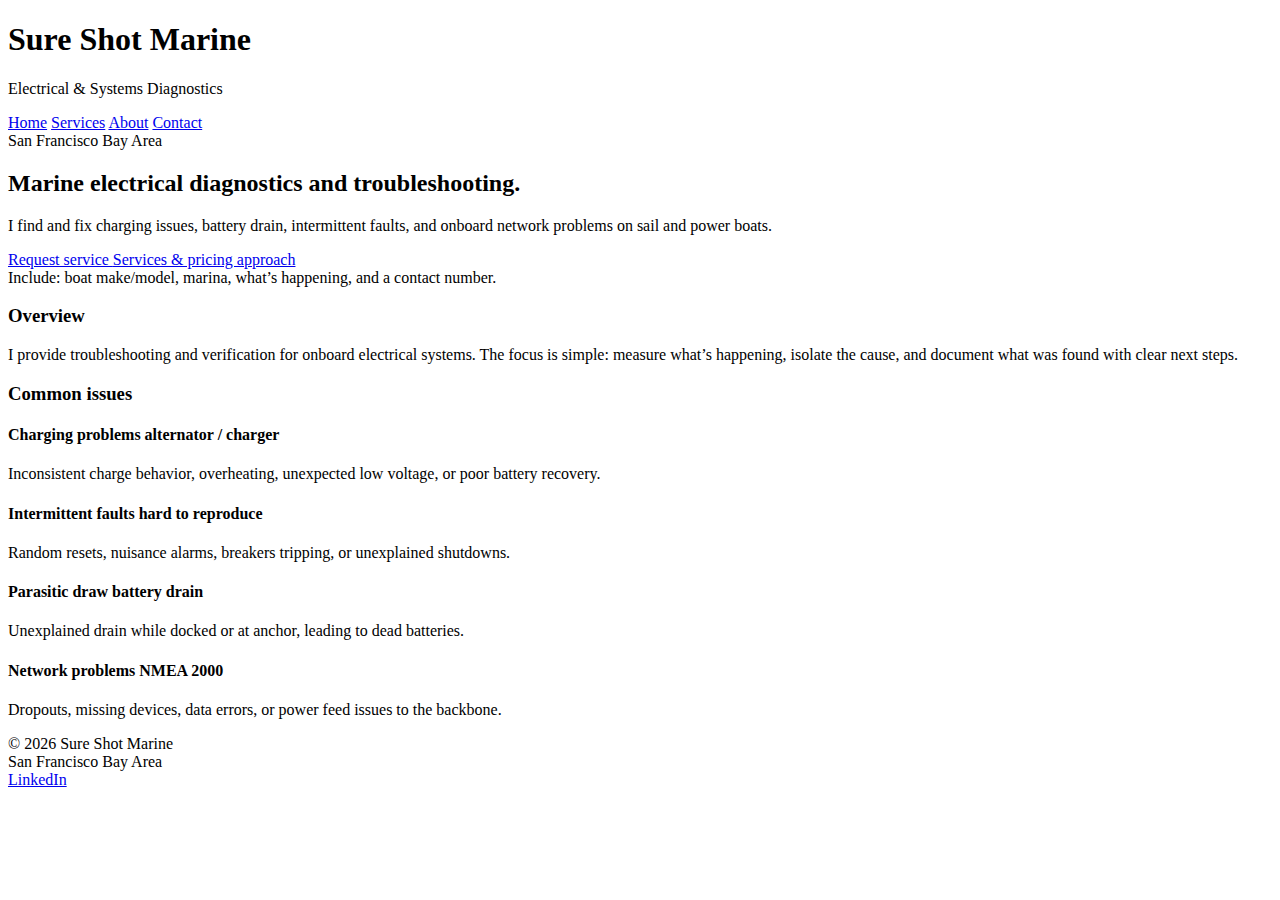
<file: index.html>
<!DOCTYPE html>
<html lang="en">
<head>
  <meta charset="UTF-8" />
  <meta name="viewport" content="width=device-width, initial-scale=1" />
  <title>Sure Shot Marine | Electrical & Systems Diagnostics</title>
  <meta name="description" content="Marine electrical and onboard systems diagnostics in the San Francisco Bay Area. Battery & charging evaluation, NMEA 2000 troubleshooting, power quality checks, and pre-purchase electrical inspections." />
  <link rel="stylesheet" href="assets/css/styles.css" />
</head>

<body>
  <div class="wrap">
    <header>
      <div class="brand">
        <div class="mark" aria-hidden="true"></div>
        <div>
          <h1>Sure Shot Marine</h1>
          <p>Electrical & Systems Diagnostics</p>
        </div>
      </div>

      <nav aria-label="Site">
        <a class="active" href="index.html">Home</a>
        <a href="services.html">Services</a>
        <a href="about.html">About</a>
        <a href="contact.html">Contact</a>
      </nav>
    </header>

    <main>
<div class="hero hero--clean">
  <div class="hero__inner">
    <div class="hero__eyebrow">San Francisco Bay Area</div>

    <h2 class="hero__title">Marine electrical diagnostics and troubleshooting.</h2>

    <p class="hero__lede">
      I find and fix charging issues, battery drain, intermittent faults, and onboard network problems on sail and power boats.
    </p>

    <div class="hero__actions">
      <a class="btn btn--primary"
         href="mailto:jeremynhorsley@gmail.com?subject=Service%20Request&body=Boat%20make%20%2F%20model%3A%0AMarina%20location%3A%0AIssue%20summary%3A%0APreferred%20contact%20number%3A%0A">
        Request service
      </a>

      <a class="btn btn--secondary" href="services.html">Services & pricing approach</a>
    </div>

    <div class="hero__helper">
      Include: boat make/model, marina, what’s happening, and a contact number.
    </div>
  </div>
</div>





      <section>
        <h3>Overview</h3>
        <p style="margin:0;color:var(--muted);">
  I provide troubleshooting and verification for onboard electrical systems. The focus is simple:
  measure what’s happening, isolate the cause, and document what was found with clear next steps.
</p>

      </section>

      <section>
        <h3>Common issues</h3>
        <div class="grid">
          <div class="card">
            <h4>Charging problems <span class="pill">alternator / charger</span></h4>
            <p>Inconsistent charge behavior, overheating, unexpected low voltage, or poor battery recovery.</p>
          </div>
          <div class="card">
            <h4>Intermittent faults <span class="pill">hard to reproduce</span></h4>
            <p>Random resets, nuisance alarms, breakers tripping, or unexplained shutdowns.</p>
          </div>
          <div class="card">
            <h4>Parasitic draw <span class="pill">battery drain</span></h4>
            <p>Unexplained drain while docked or at anchor, leading to dead batteries.</p>
          </div>
          <div class="card">
            <h4>Network problems <span class="pill">NMEA 2000</span></h4>
            <p>Dropouts, missing devices, data errors, or power feed issues to the backbone.</p>
          </div>
        </div>
      </section>
  <footer>
    <div>
    © <span id="year"></span> Sure Shot Marine
    </div>
    <div>
    San Francisco Bay Area
    </div>
    <div>
    <a href="https://www.linkedin.com/in/jeremynhorsley/"
       target="_blank"
       rel="noopener">
       LinkedIn
    </a>
    </div>
  </footer>
    </main>
  </div>

  <script>
    document.getElementById("year").textContent = new Date().getFullYear();
  </script>
</body>
</html>
</file>
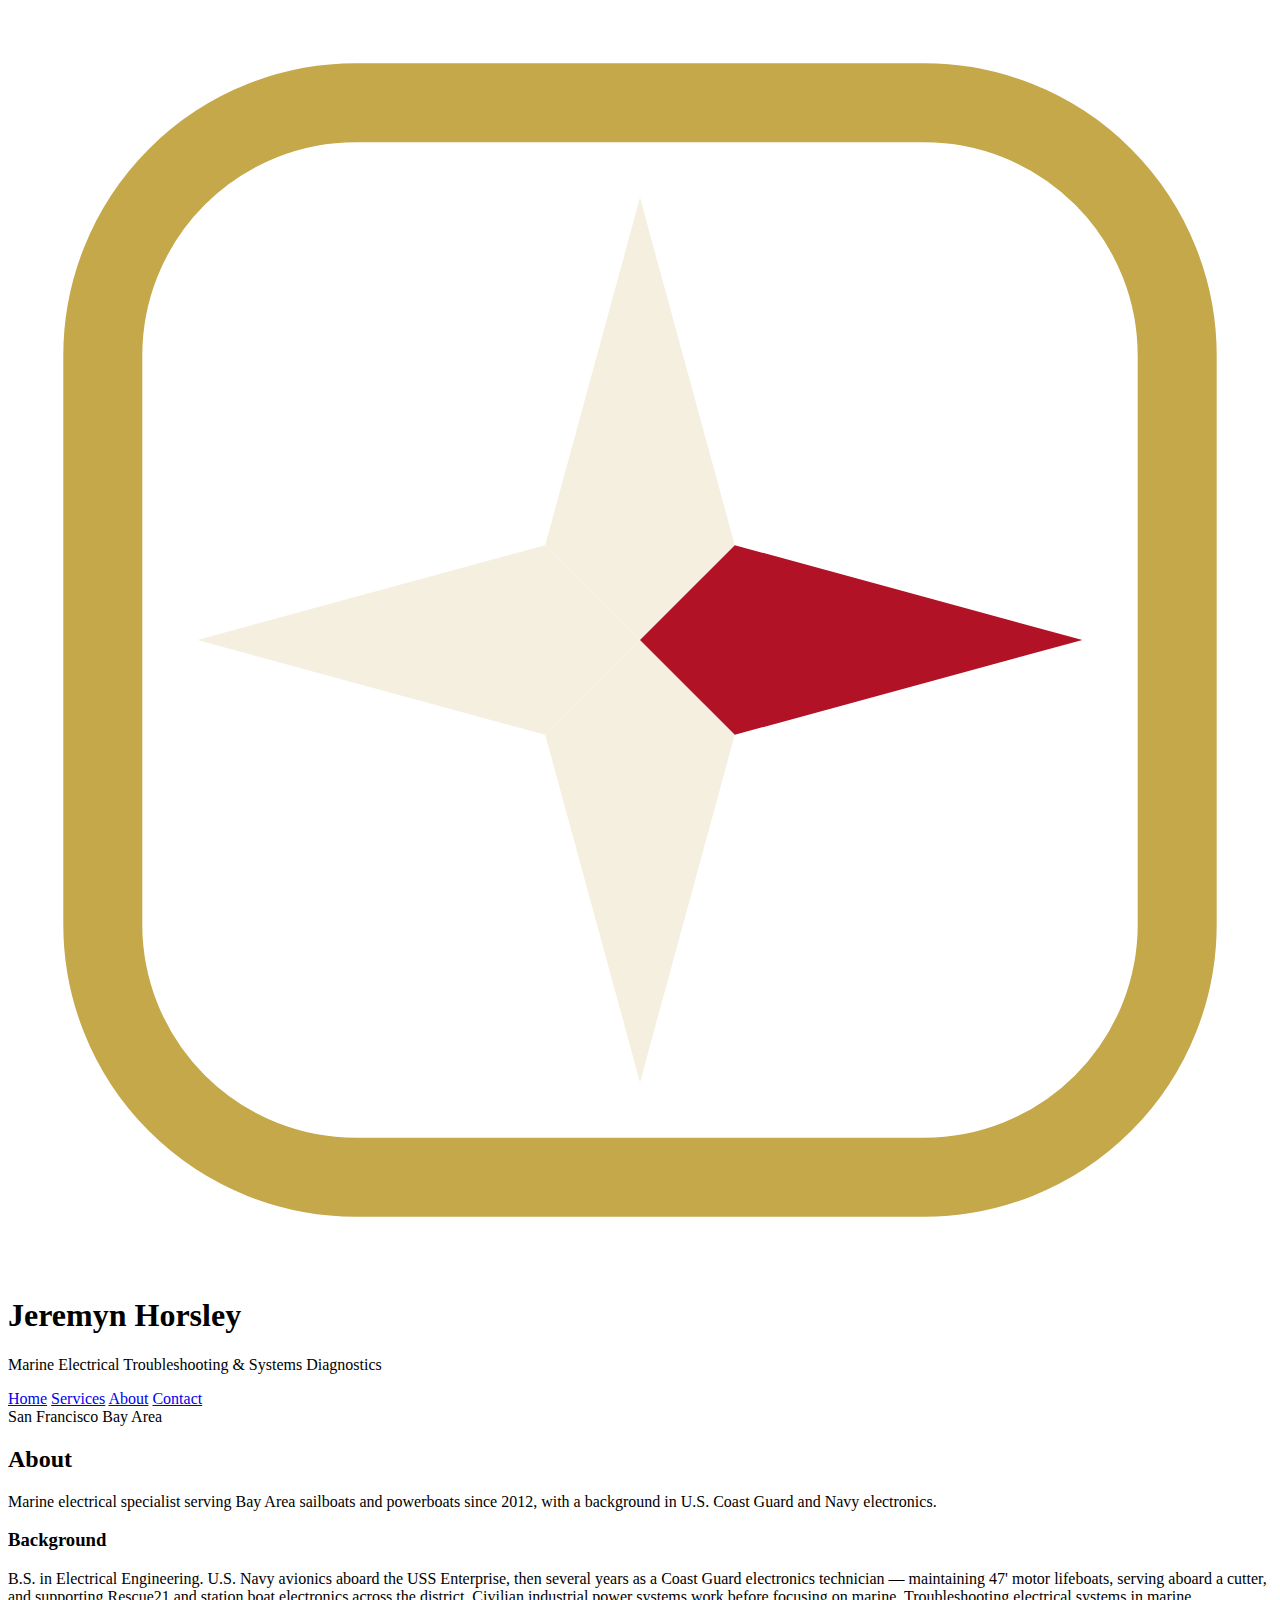
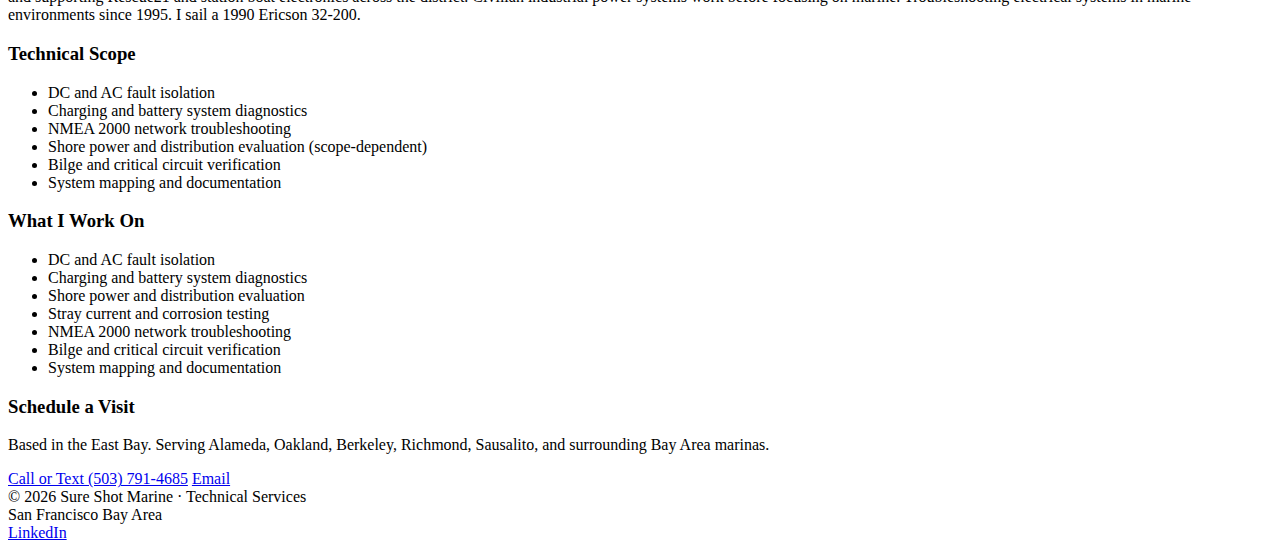
<file: about.html>
<!DOCTYPE html>
<html lang="en">
<head>
  <meta charset="UTF-8" />
  <meta name="viewport" content="width=device-width, initial-scale=1" />
  <title>About Jeremyn Horsley | Marine Electrical Systems Specialist</title>
  <meta name="description" content="Jeremyn Horsley is a marine electrical specialist serving the San Francisco Bay Area. Background in Navy and Coast Guard electronics with decades of field troubleshooting experience." />
  <link rel="canonical" href="https://sureshotmarine.com/about.html" />
  <meta property="og:site_name" content="Sure Shot Marine">
  <meta property="og:title" content="About Jeremyn Horsley | Marine Electrical Specialist">
  <meta property="og:description" content="Marine electrical troubleshooting, charging systems, shore power issues, and NMEA 2000 diagnostics in the San Francisco Bay Area.">
  <meta property="og:type" content="website">
  <meta property="og:url" content="https://sureshotmarine.com/about.html">
  <meta property="og:image" content="https://sureshotmarine.com/assets/images/ericson-banner.jpg">
  <meta name="twitter:card" content="summary_large_image">
  <meta name="twitter:title" content="About Jeremyn Horsley | Marine Electrical Specialist">
  <meta name="twitter:description" content="Marine electrical troubleshooting and diagnostics in the San Francisco Bay Area.">
  <meta name="twitter:image" content="https://sureshotmarine.com/assets/images/ericson-banner.jpg">
  <link rel="stylesheet" href="assets/css/styles.css" />
  <link rel="icon" type="image/svg+xml" href="assets/brand-mark.svg" />
</head>
<body>
<div class="wrap">

  <header>
    <div class="brand">
      <svg class="brand-mark" viewBox="0 0 40 40" aria-hidden="true">
        <rect x="3" y="3" width="34" height="34" rx="8" fill="none" stroke="#C4A84A" stroke-width="2.5"/>
        <polygon points="20,6 23,17 20,20 17,17" fill="#F5EFE0"/>
        <polygon points="20,34 23,23 20,20 17,23" fill="#F5EFE0"/>
        <polygon points="6,20 17,23 20,20 17,17" fill="#F5EFE0"/>
        <polygon points="34,20 23,23 20,20 23,17" fill="#B11226"/>
      </svg>
      <div>
        <h1>Jeremyn Horsley</h1>
        <p>Marine Electrical Troubleshooting &amp; Systems Diagnostics</p>
      </div>
    </div>
    <nav aria-label="Site">
      <a href="index.html">Home</a>
      <a href="services.html">Services</a>
      <a class="active" href="about.html">About</a>
      <a href="contact.html">Contact</a>
    </nav>
  </header>

  <main>

    <!-- 1. HERO — navy -->
    <section class="hero">
      <div class="hero__inner">
        <div class="kicker"><span class="dot" aria-hidden="true"></span> San Francisco Bay Area</div>
        <h2 class="hero__title">About</h2>
        <p class="hero__lede">
          Marine electrical specialist serving Bay Area sailboats and powerboats
          since 2012, with a background in U.S. Coast Guard and Navy electronics.
        </p>
      </div>
    </section>

    <!-- 2. ABOUT — cream -->
    <section>
      <h3>Background</h3>
      <p>
        B.S. in Electrical Engineering. U.S. Navy avionics aboard the USS Enterprise, then several years
        as a Coast Guard electronics technician — maintaining 47' motor lifeboats, serving aboard a cutter,
        and supporting Rescue21 and station boat electronics across the district. Civilian industrial power
        systems work before focusing on marine. Troubleshooting electrical systems in marine environments
        since 1995. I sail a 1990 Ericson 32-200.
      </p>
    </section>

    <!-- 4. TECHNICAL SCOPE — cream -->
    <section>
      <h3>Technical Scope</h3>
      <ul class="clean">
        <li>DC and AC fault isolation</li>
        <li>Charging and battery system diagnostics</li>
        <li>NMEA 2000 network troubleshooting</li>
        <li>Shore power and distribution evaluation (scope-dependent)</li>
        <li>Bilge and critical circuit verification</li>
        <li>System mapping and documentation</li>
      </ul>
    </section>

    <!-- 5. METHOD — tan -->
    <section data-color="parchment">
      <h3>What I Work On</h3>
      <ul class="clean">
        <li>DC and AC fault isolation</li>
        <li>Charging and battery system diagnostics</li>
        <li>Shore power and distribution evaluation</li>
        <li>Stray current and corrosion testing</li>
        <li>NMEA 2000 network troubleshooting</li>
        <li>Bilge and critical circuit verification</li>
        <li>System mapping and documentation</li>
      </ul>
    </section>

    <!-- 6. SERVICE AREA — parchment -->
    <section data-color="navy">
      <h3>Schedule a Visit</h3>
      <p>
        Based in the East Bay. Serving Alameda, Oakland, Berkeley, Richmond, Sausalito,
        and surrounding Bay Area marinas.
      </p>
      <div class="cta-row">
        <a class="btn primary" href="tel:+15037914685">Call or Text (503) 791-4685</a>
        <a class="btn" href="mailto:jeremyn@sureshotmarine.com">Email</a>
      </div>
    </section>


  </main>

  <footer>
    <div>© <span id="year"></span> Sure Shot Marine · Technical Services</div>
    <div>San Francisco Bay Area</div>
    <div><a href="https://www.linkedin.com/in/jeremynhorsley/" target="_blank" rel="noopener">LinkedIn</a></div>
  </footer>

</div>
<script>document.getElementById("year").textContent = new Date().getFullYear();</script>
</body>
</html>
</file>
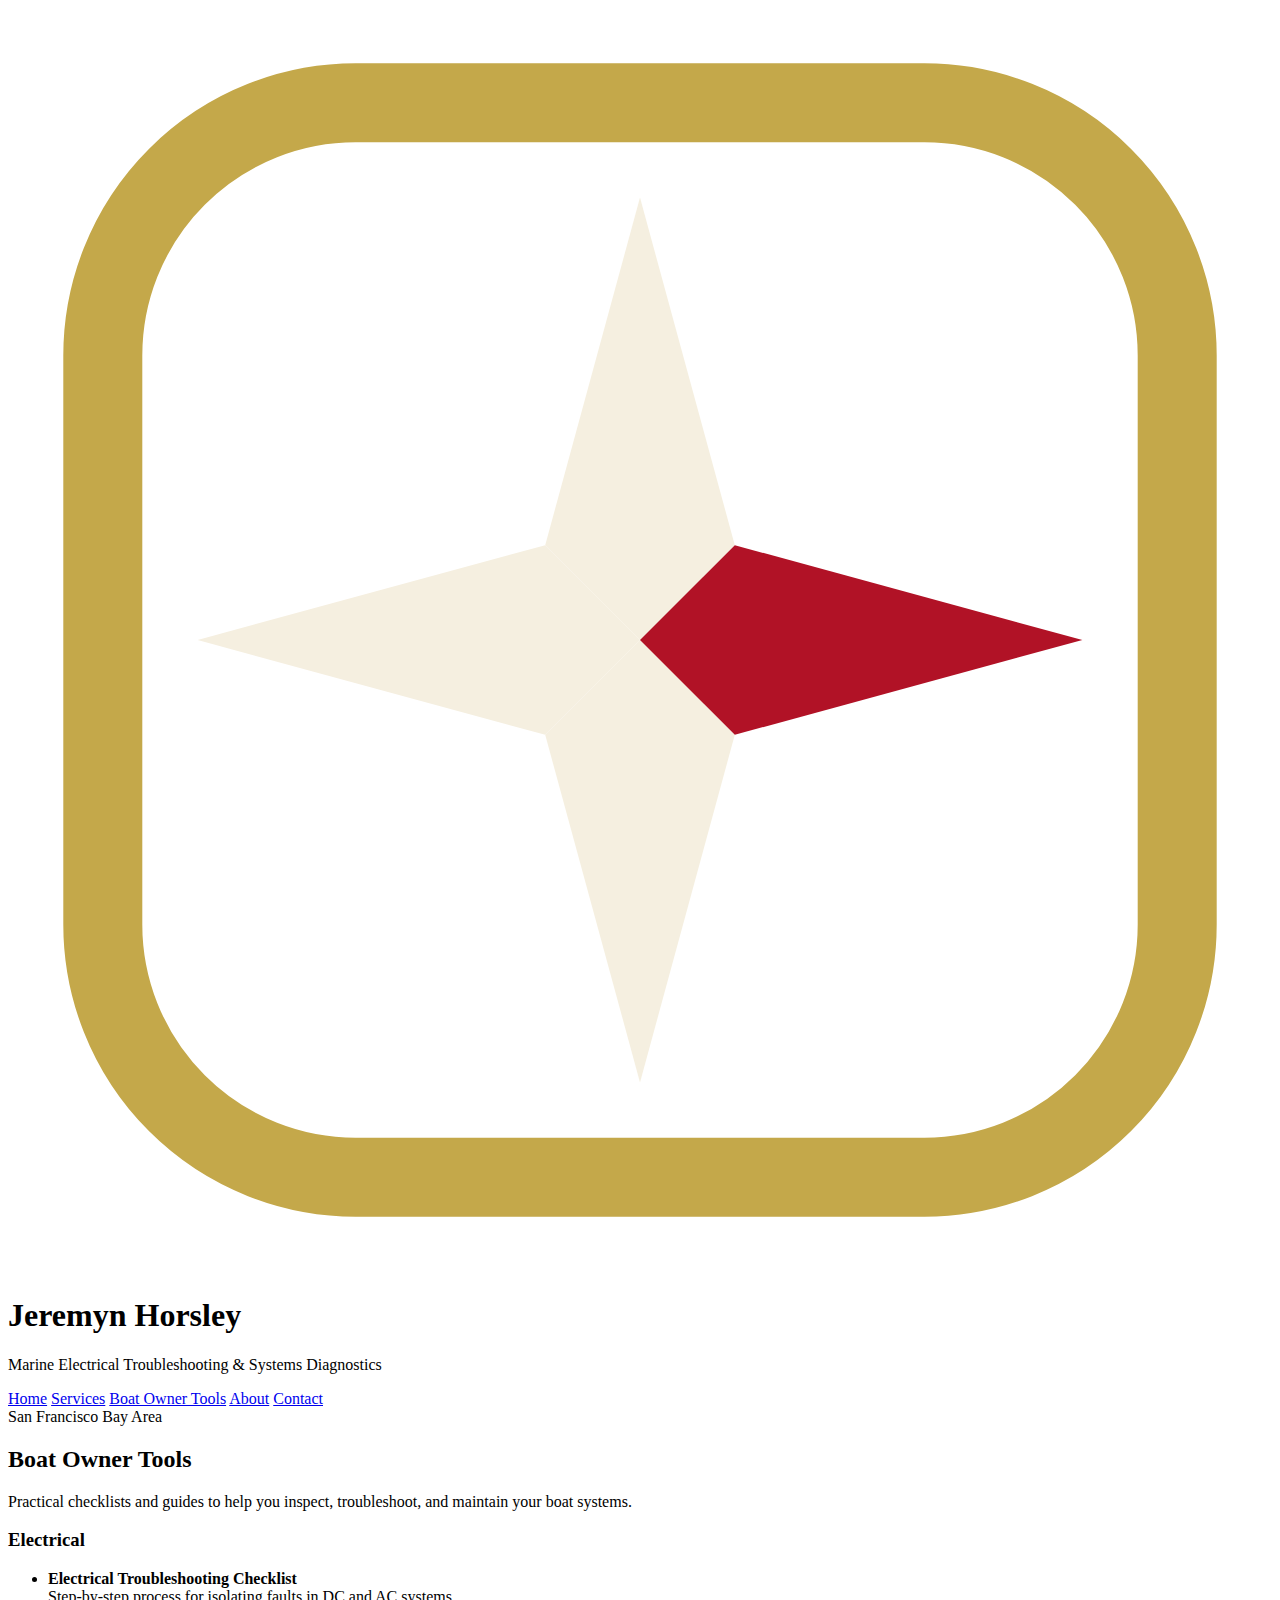
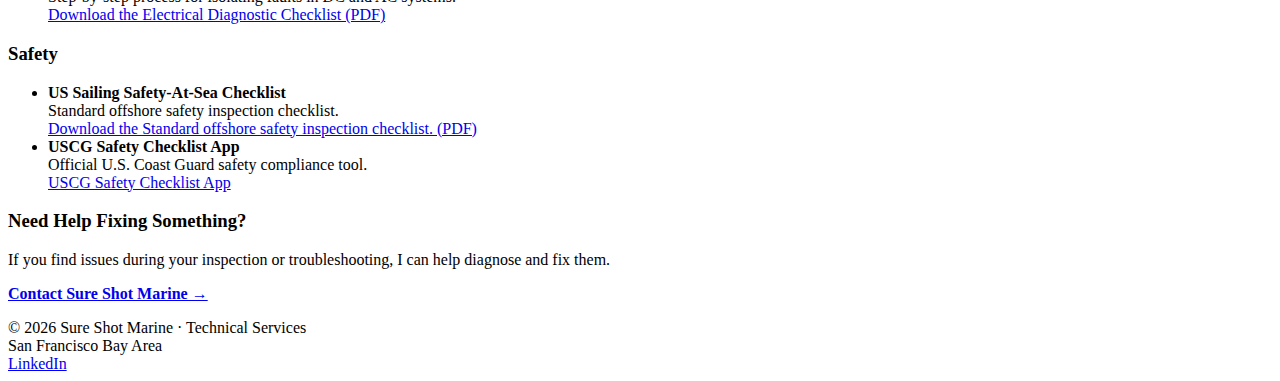
<file: boat-owner-tools.html>
<!DOCTYPE html>
<html lang="en">
<head>
  <meta charset="UTF-8" />
  <meta name="viewport" content="width=device-width, initial-scale=1" />
  <title>Sure Shot Marine | Boat Owner Tools</title>

  <meta name="description" content="Free boat owner tools and checklists for electrical systems, safety inspections, and troubleshooting. Built from real field experience in the San Francisco Bay Area." />

  <link rel="canonical" href="https://sureshotmarine.com/boat-owner-tools.html" />

  <meta property="og:site_name" content="Sure Shot Marine">
  <meta property="og:title" content="Boat Owner Tools | Sure Shot Marine">
  <meta property="og:description" content="Free checklists and guides to help boat owners inspect, troubleshoot, and maintain their systems.">
  <meta property="og:type" content="website">
  <meta property="og:url" content="https://sureshotmarine.com/boat-owner-tools.html">
  <meta property="og:image" content="https://sureshotmarine.com/assets/images/ericson-banner.jpg">

  <meta name="twitter:card" content="summary_large_image">
  <meta name="twitter:title" content="Boat Owner Tools | Sure Shot Marine">
  <meta name="twitter:description" content="Free checklists and guides for boat electrical systems and safety.">
  <meta name="twitter:image" content="https://sureshotmarine.com/assets/images/ericson-banner.jpg">

  <link rel="stylesheet" href="assets/css/styles.css" />
  <link rel="icon" type="image/svg+xml" href="assets/brand-mark.svg" />
</head>

<body>
<div class="wrap">

  <header>
    <div class="brand">
      <svg class="brand-mark" viewBox="0 0 40 40" aria-hidden="true">
        <rect x="3" y="3" width="34" height="34" rx="8" fill="none" stroke="#C4A84A" stroke-width="2.5"/>
        <polygon points="20,6 23,17 20,20 17,17" fill="#F5EFE0"/>
        <polygon points="20,34 23,23 20,20 17,23" fill="#F5EFE0"/>
        <polygon points="6,20 17,23 20,20 17,17" fill="#F5EFE0"/>
        <polygon points="34,20 23,23 20,20 23,17" fill="#B11226"/>
      </svg>
      <div>
        <h1>Jeremyn Horsley</h1>
        <p>Marine Electrical Troubleshooting &amp; Systems Diagnostics</p>
      </div>
    </div>

    <nav aria-label="Site">
      <a href="index.html">Home</a>
      <a href="services.html">Services</a>
      <a class="active" href="boat-owner-tools.html">Boat Owner Tools</a>
      <a href="about.html">About</a>
      <a href="contact.html">Contact</a>
    </nav>
  </header>

  <main>

    <!-- HERO -->
    <section class="hero">
      <div class="hero__inner">
        <div class="kicker"><span class="dot" aria-hidden="true"></span> San Francisco Bay Area</div>
        <h2 class="hero__title">Boat Owner Tools</h2>
        <p class="hero__lede">
          Practical checklists and guides to help you inspect, troubleshoot, and maintain your boat systems.
        </p>
      </div>
    </section>

    <!-- ELECTRICAL -->
    <section>
      <h3>Electrical</h3>
      <ul class="clean">
        <li>
          <strong>Electrical Troubleshooting Checklist</strong><br />
          Step-by-step process for isolating faults in DC and AC systems.<br />
          <a class="btn" href="assets/checklists/ELECTRICAL-SYSTEM-DIAGNOSTIC-EVALUATION.pdf">
            Download the Electrical Diagnostic Checklist (PDF)
          </a>
        </li>
      </ul>
    </section>

    <!-- SAFETY -->
    <section data-color="parchment">
      <h3>Safety</h3>
      <ul class="clean">
        <li>
          <strong>US Sailing Safety-At-Sea Checklist</strong><br />
          Standard offshore safety inspection checklist.<br />
          <a class="btn" href="assets/checklists/Safety at Sea Reference.pdf">
            Download the Standard offshore safety inspection checklist. (PDF)
          </a>
        </li>
        <li>
          <strong>USCG Safety Checklist App</strong><br />
          Official U.S. Coast Guard safety compliance tool.<br />
          <a class="btn" href="safety-checklist.html">
            USCG Safety Checklist App
          </a>
        </li>
      </ul>
    </section>

    <!-- CTA -->
    <section>
      <h3>Need Help Fixing Something?</h3>
      <p>
        If you find issues during your inspection or troubleshooting, I can help diagnose and fix them.
      </p>
      <p>
        <a href="contact.html"><strong>Contact Sure Shot Marine →</strong></a>
      </p>
    </section>

  </main>

  <footer>
    <div>© <span id="year"></span> Sure Shot Marine · Technical Services</div>
    <div>San Francisco Bay Area</div>
    <div><a href="https://www.linkedin.com/in/jeremynhorsley/" target="_blank" rel="noopener">LinkedIn</a></div>
  </footer>

</div>

<script>
  document.getElementById("year").textContent = new Date().getFullYear();
</script>

</body>
</html>
</file>
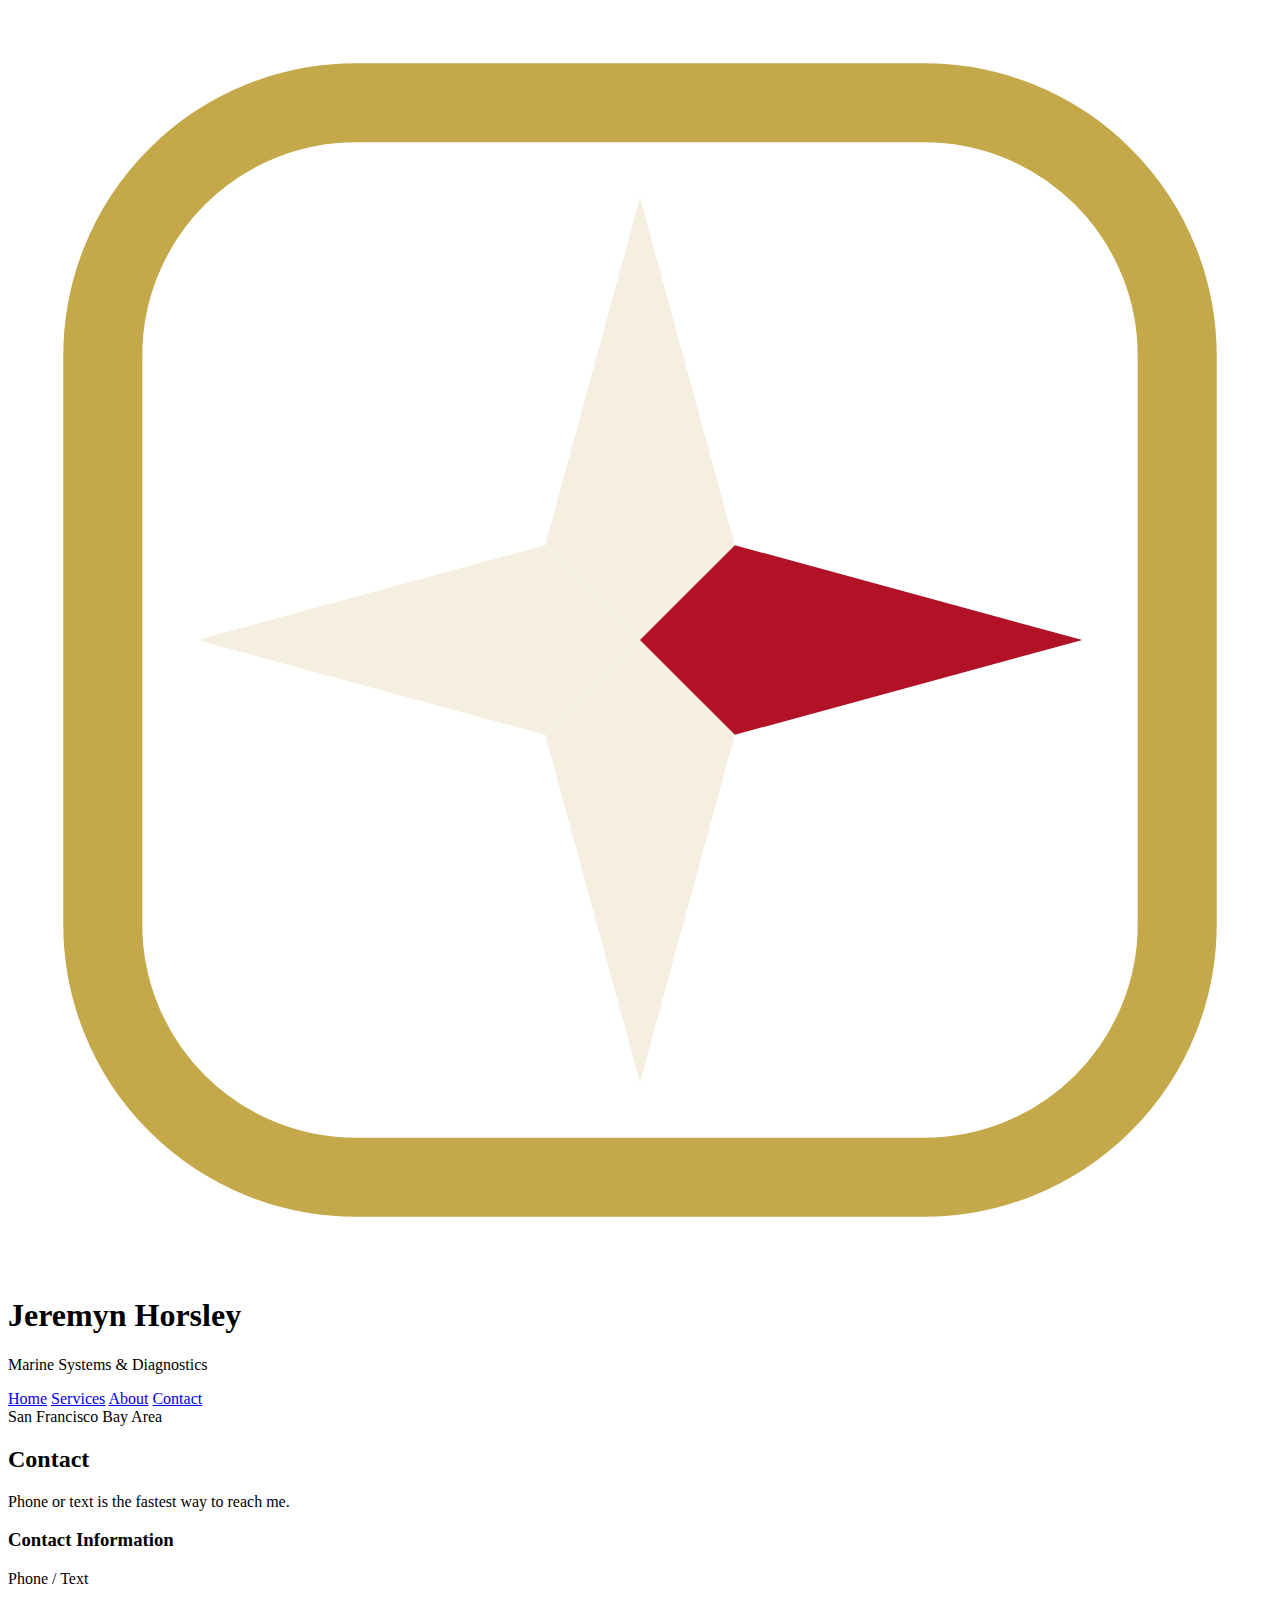
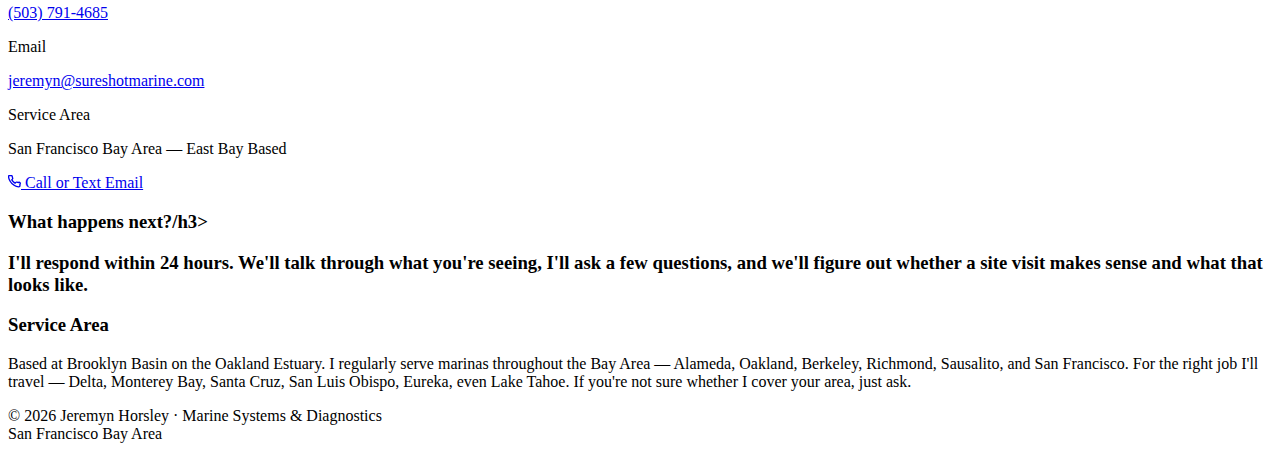
<file: contact.html>
<!DOCTYPE html>
<html lang="en">
<head>
  <meta charset="UTF-8" />
  <meta name="viewport" content="width=device-width, initial-scale=1" />
  <title>Contact Jeremyn Horsley | Marine Electrical Diagnostics | San Francisco Bay Area</title>
  <meta name="description" content="Contact Jeremyn Horsley for marine electrical troubleshooting and diagnostics in Alameda, Oakland, Berkeley, Richmond, and surrounding San Francisco Bay Area marinas." />
  <link rel="canonical" href="https://sureshotmarine.com/contact.html" />
  <meta property="og:site_name" content="Sure Shot Marine">
  <meta property="og:title" content="Contact | Sure Shot Marine">
  <meta property="og:description" content="Marine electrical troubleshooting, charging systems, shore power issues, and NMEA 2000 diagnostics in the San Francisco Bay Area.">
  <meta property="og:type" content="website">
  <meta property="og:url" content="https://sureshotmarine.com/contact.html">
  <meta property="og:image" content="https://sureshotmarine.com/assets/images/ericson-banner.jpg">
  <meta name="twitter:card" content="summary_large_image">
  <meta name="twitter:title" content="Contact | Sure Shot Marine">
  <meta name="twitter:description" content="Marine electrical troubleshooting and diagnostics in the San Francisco Bay Area.">
  <meta name="twitter:image" content="https://sureshotmarine.com/assets/images/ericson-banner.jpg">
  <link rel="stylesheet" href="assets/css/styles.css" />
  <link rel="icon" type="image/svg+xml" href="assets/brand-mark.svg" />
</head>
<body>
<div class="wrap">

  <header>
    <div class="brand">
      <svg class="brand-mark" viewBox="0 0 40 40" aria-hidden="true">
        <rect x="3" y="3" width="34" height="34" rx="8" fill="none" stroke="#C4A84A" stroke-width="2.5"/>
        <polygon points="20,6 23,17 20,20 17,17" fill="#F5EFE0"/>
        <polygon points="20,34 23,23 20,20 17,23" fill="#F5EFE0"/>
        <polygon points="6,20 17,23 20,20 17,17" fill="#F5EFE0"/>
        <polygon points="34,20 23,23 20,20 23,17" fill="#B11226"/>
      </svg>
    <div>
      <h1>Jeremyn Horsley</h1>
      <p>Marine Systems &amp; Diagnostics</p>
    </div>
    </div>
    <nav aria-label="Site">
      <a href="index.html">Home</a>

      <a href="services.html">Services</a>
      <a href="about.html">About</a>
      <a class="active" href="contact.html">Contact</a>
    </nav>
  </header>

  <main>

    <!-- 1. HERO — navy -->
    <section class="hero">
      <div class="hero__inner">
        <div class="kicker"><span class="dot" aria-hidden="true"></span> San Francisco Bay Area</div>
        <h2 class="hero__title">Contact</h2>
        <p class="hero__lede">
          Phone or text is the fastest way to reach me.
        </p>
      </div>
    </section>

    <!-- 2. CONTACT DETAILS — cream -->
    <section>
      <h3>Contact Information</h3>

      <div class="contact-block">
        <p class="contact-label">Phone / Text</p>
        <p class="contact-value"><a href="tel:+15037914685">(503) 791-4685</a></p>
      </div>

      <div class="contact-block">
        <p class="contact-label">Email</p>
        <p class="contact-value"><a href="mailto:jeremyn@sureshotmarine.com">jeremyn@sureshotmarine.com</a></p>
      </div>

      <div class="contact-block">
        <p class="contact-label">Service Area</p>
        <p class="contact-value" style="font-size:1rem; font-weight:500;">San Francisco Bay Area — East Bay Based</p>
      </div>

      <div class="cta-row">
        <a class="btn primary" href="tel:+15037914685">
          <svg width="13" height="13" viewBox="0 0 24 24" fill="none" stroke="currentColor" stroke-width="2.5" aria-hidden="true"><path d="M22 16.92v3a2 2 0 01-2.18 2 19.79 19.79 0 01-8.63-3.07A19.5 19.5 0 013.95 11.5a19.79 19.79 0 01-3.07-8.67A2 2 0 012.85 1h3a2 2 0 012 1.72c.127.96.361 1.903.7 2.81a2 2 0 01-.45 2.11L7.09 8.91a16 16 0 006 6l1.27-1.27a2 2 0 012.11-.45c.907.339 1.85.573 2.81.7A2 2 0 0122 16.92z"/></svg>
          Call or Text
        </a>
        <a class="btn" href="mailto:jeremyn@sureshotmarine.com">Email</a>
      </div>
    </section>

    <!-- 3. SCHEDULING NOTE — parchment -->
    <section data-color="parchment">
      <h3>What happens next?/h3>
      <p>
        I'll respond within 24 hours. 
        We'll talk through what you're seeing, 
        I'll ask a few questions, 
        and we'll figure out whether a site visit makes sense and what that looks like.
      </p>
    </section>

    <!-- 4. SERVICE AREA — tan -->
    <section data-color="tan">
      <h3>Service Area</h3>
      <p>
        Based at Brooklyn Basin on the Oakland Estuary. 
        I regularly serve marinas throughout the Bay Area — 
        Alameda, Oakland, Berkeley, Richmond, Sausalito, and San Francisco. 
        For the right job I'll travel — Delta, Monterey Bay, Santa Cruz, San Luis Obispo, Eureka, even Lake Tahoe. 
        If you're not sure whether I cover your area, just ask.
      </p>
    </section>

  </main>

  <footer>
    <div>© <span id="year"></span> Jeremyn Horsley · Marine Systems & Diagnostics</div>
    <div>San Francisco Bay Area</div>
  </footer>

</div>
<script>document.getElementById("year").textContent = new Date().getFullYear();</script>
</body>
</html>
</file>
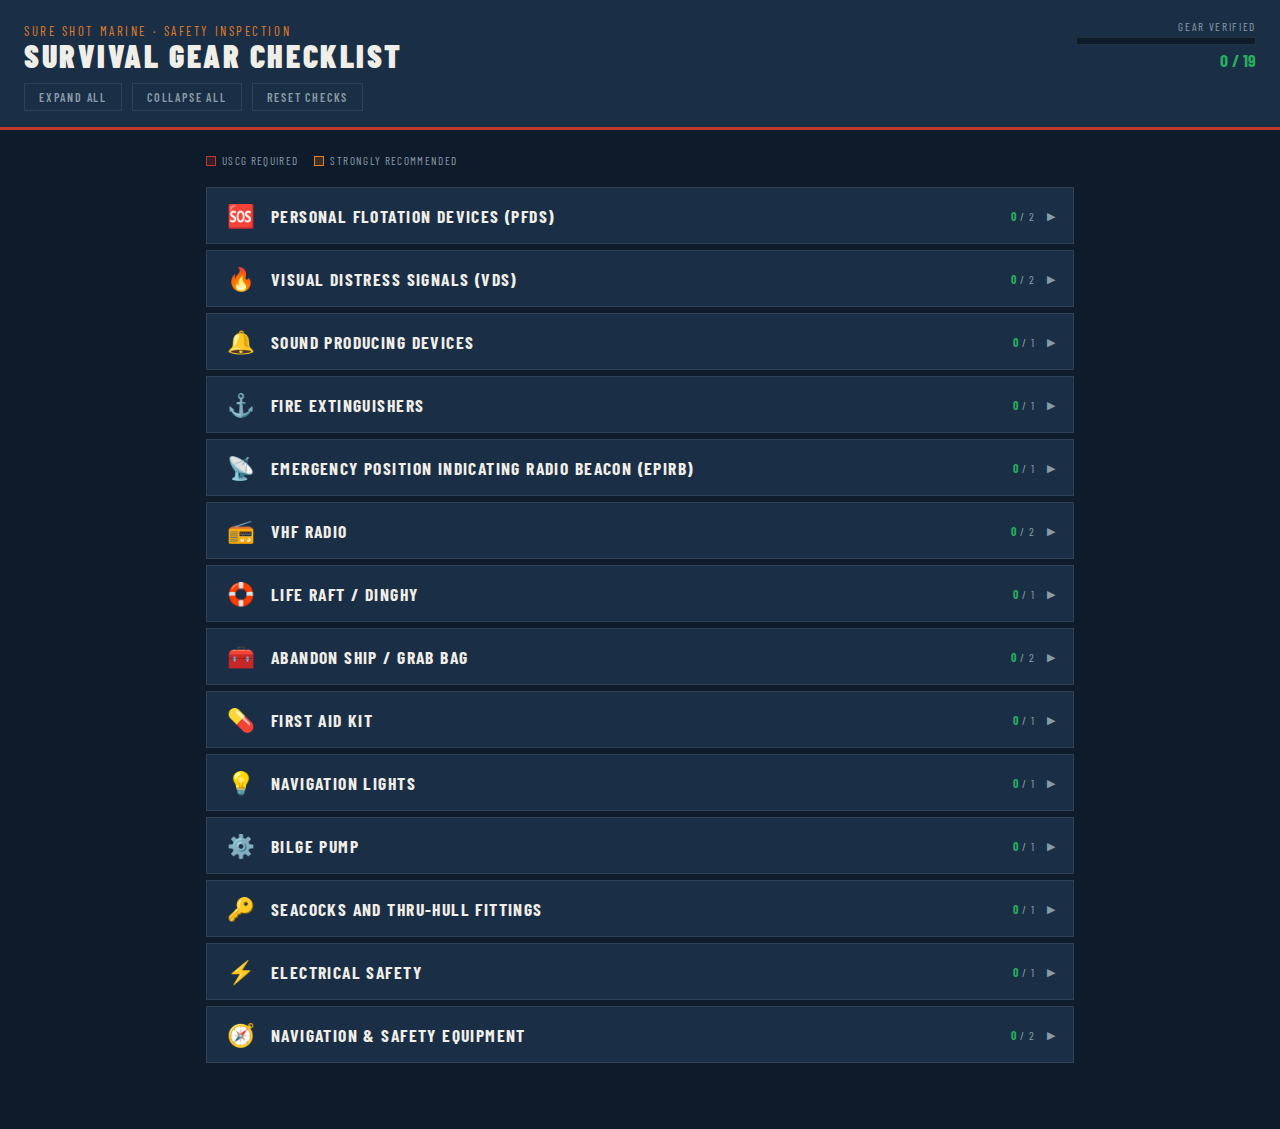
<file: safety-checklist.html>
<!DOCTYPE html>
<html lang="en">
<head>
<meta charset="UTF-8">
<meta name="viewport" content="width=device-width, initial-scale=1.0">
<title>Vessel Survival Gear Checklist</title>
<link href="https://fonts.googleapis.com/css2?family=Barlow+Condensed:wght@400;600;700;900&family=Barlow:wght@400;500&display=swap" rel="stylesheet">
<style>
  :root {
    --navy: #0d1b2a;
    --navy-mid: #1a2f45;
    --navy-light: #243d56;
    --red: #c0392b;
    --amber: #e67e22;
    --amber-light: #f39c12;
    --white: #f0eee8;
    --gray: #8a9ba8;
    --green: #27ae60;
    --border: rgba(240,238,232,0.1);
  }

  * { box-sizing: border-box; margin: 0; padding: 0; }

  body {
    background: var(--navy);
    color: var(--white);
    font-family: 'Barlow', sans-serif;
    min-height: 100vh;
  }

  /* HEADER */
  header {
    background: var(--navy-mid);
    border-bottom: 3px solid var(--red);
    padding: 20px 24px 16px;
    position: sticky;
    top: 0;
    z-index: 100;
  }

  .header-top {
    display: flex;
    align-items: flex-end;
    justify-content: space-between;
    gap: 16px;
    flex-wrap: wrap;
  }

  .vessel-title h1 {
    font-family: 'Barlow Condensed', sans-serif;
    font-weight: 900;
    font-size: 2rem;
    letter-spacing: 0.08em;
    text-transform: uppercase;
    line-height: 1;
    color: var(--white);
  }

  .vessel-title .sub {
    font-family: 'Barlow Condensed', sans-serif;
    font-size: 0.8rem;
    letter-spacing: 0.2em;
    color: var(--amber);
    text-transform: uppercase;
    margin-top: 3px;
  }

  .progress-block {
    text-align: right;
  }

  .progress-label {
    font-family: 'Barlow Condensed', sans-serif;
    font-size: 0.7rem;
    letter-spacing: 0.15em;
    color: var(--gray);
    text-transform: uppercase;
    margin-bottom: 4px;
  }

  .progress-bar-wrap {
    background: var(--navy);
    border: 1px solid var(--border);
    height: 8px;
    width: 180px;
    position: relative;
  }

  .progress-bar-fill {
    background: var(--green);
    height: 100%;
    width: 0%;
    transition: width 0.3s ease;
  }

  .progress-count {
    font-family: 'Barlow Condensed', sans-serif;
    font-size: 1.1rem;
    font-weight: 700;
    color: var(--green);
    margin-top: 4px;
  }

  /* RESET */
  .controls {
    display: flex;
    gap: 10px;
    margin-top: 12px;
    flex-wrap: wrap;
  }

  .btn {
    font-family: 'Barlow Condensed', sans-serif;
    font-size: 0.75rem;
    font-weight: 600;
    letter-spacing: 0.15em;
    text-transform: uppercase;
    padding: 6px 14px;
    border: 1px solid var(--border);
    background: transparent;
    color: var(--gray);
    cursor: pointer;
    transition: all 0.15s;
  }

  .btn:hover { border-color: var(--amber); color: var(--amber); }
  .btn.danger:hover { border-color: var(--red); color: var(--red); }

  /* MAIN */
  main {
    max-width: 900px;
    margin: 0 auto;
    padding: 24px 16px 60px;
  }

  /* CATEGORY */
  .category {
    margin-bottom: 6px;
    border: 1px solid var(--border);
    background: var(--navy-mid);
  }

  .category-header {
    display: flex;
    align-items: center;
    gap: 14px;
    padding: 14px 18px;
    cursor: pointer;
    user-select: none;
    transition: background 0.15s;
  }

  .category-header:hover { background: var(--navy-light); }

  .cat-icon {
    font-size: 1.4rem;
    width: 32px;
    text-align: center;
    flex-shrink: 0;
  }

  .cat-name {
    font-family: 'Barlow Condensed', sans-serif;
    font-size: 1.1rem;
    font-weight: 700;
    letter-spacing: 0.08em;
    text-transform: uppercase;
    flex: 1;
  }

  .cat-meta {
    display: flex;
    align-items: center;
    gap: 12px;
  }

  .cat-tally {
    font-family: 'Barlow Condensed', sans-serif;
    font-size: 0.75rem;
    letter-spacing: 0.1em;
    color: var(--gray);
  }

  .cat-tally .done { color: var(--green); font-weight: 700; }

  .chevron {
    color: var(--gray);
    font-size: 0.7rem;
    transition: transform 0.2s;
  }

  .category.open .chevron { transform: rotate(90deg); }

  .category-body {
    display: none;
    border-top: 1px solid var(--border);
  }

  .category.open .category-body { display: block; }

  /* GEAR ITEM */
  .gear-item {
    border-bottom: 1px solid var(--border);
  }

  .gear-item:last-child { border-bottom: none; }

  .gear-row {
    display: flex;
    align-items: center;
    gap: 14px;
    padding: 13px 18px 13px 32px;
    cursor: pointer;
    transition: background 0.12s;
  }

  .gear-row:hover { background: rgba(255,255,255,0.03); }

  .checkbox {
    width: 18px;
    height: 18px;
    border: 2px solid var(--gray);
    flex-shrink: 0;
    display: flex;
    align-items: center;
    justify-content: center;
    transition: all 0.15s;
  }

  .gear-item.checked .checkbox {
    border-color: var(--green);
    background: var(--green);
  }

  .check-mark {
    display: none;
    color: var(--navy);
    font-size: 0.7rem;
    font-weight: 900;
  }

  .gear-item.checked .check-mark { display: block; }

  .gear-name {
    font-family: 'Barlow Condensed', sans-serif;
    font-size: 1rem;
    font-weight: 600;
    letter-spacing: 0.04em;
    flex: 1;
    transition: color 0.15s;
  }

  .gear-item.checked .gear-name {
    color: var(--gray);
    text-decoration: line-through;
    text-decoration-color: var(--green);
  }

  .expand-checks {
    font-size: 0.65rem;
    color: var(--amber);
    letter-spacing: 0.12em;
    font-family: 'Barlow Condensed', sans-serif;
    text-transform: uppercase;
    padding: 3px 8px;
    border: 1px solid rgba(230,126,34,0.3);
    cursor: pointer;
    transition: all 0.12s;
    white-space: nowrap;
  }

  .expand-checks:hover { background: rgba(230,126,34,0.1); }

  /* SUB-CHECKS */
  .sub-checks {
    display: none;
    padding: 0 18px 14px 68px;
    background: rgba(0,0,0,0.2);
  }

  .sub-checks.open { display: block; }

  .sub-checks-title {
    font-family: 'Barlow Condensed', sans-serif;
    font-size: 0.65rem;
    letter-spacing: 0.2em;
    color: var(--amber);
    text-transform: uppercase;
    margin-bottom: 8px;
    padding-top: 2px;
  }

  .sub-item {
    display: flex;
    align-items: flex-start;
    gap: 10px;
    padding: 5px 0;
    cursor: pointer;
  }

  .sub-check {
    width: 14px;
    height: 14px;
    border: 1.5px solid rgba(138,155,168,0.5);
    flex-shrink: 0;
    margin-top: 2px;
    display: flex;
    align-items: center;
    justify-content: center;
    transition: all 0.12s;
  }

  .sub-item.checked .sub-check {
    border-color: var(--amber-light);
    background: var(--amber-light);
  }

  .sub-check-mark {
    display: none;
    color: var(--navy);
    font-size: 0.55rem;
  }

  .sub-item.checked .sub-check-mark { display: block; }

  .sub-text {
    font-size: 0.85rem;
    color: var(--gray);
    line-height: 1.4;
    transition: color 0.12s;
  }

  .sub-item.checked .sub-text {
    color: rgba(138,155,168,0.5);
    text-decoration: line-through;
  }

  /* PRIORITY BADGE */
  .priority {
    font-family: 'Barlow Condensed', sans-serif;
    font-size: 0.6rem;
    letter-spacing: 0.15em;
    text-transform: uppercase;
    padding: 2px 6px;
    border: 1px solid;
    flex-shrink: 0;
  }

  .priority.critical { color: var(--red); border-color: var(--red); }
  .priority.required { color: var(--amber); border-color: var(--amber); }

  /* LEGEND */
  .legend {
    display: flex;
    gap: 16px;
    padding: 0 0 20px;
    flex-wrap: wrap;
  }

  .legend-item {
    display: flex;
    align-items: center;
    gap: 6px;
    font-family: 'Barlow Condensed', sans-serif;
    font-size: 0.7rem;
    letter-spacing: 0.12em;
    color: var(--gray);
    text-transform: uppercase;
  }

  .leg-dot {
    width: 10px; height: 10px;
    border: 1px solid;
  }

  .leg-dot.critical { border-color: var(--red); background: rgba(192,57,43,0.2); }
  .leg-dot.required { border-color: var(--amber); background: rgba(230,126,34,0.2); }
</style>
</head>
<body>

<header>
  <div class="header-top">
    <div class="vessel-title">
      <div class="sub"><a href="https://sureshotmarine.com" style="color:inherit;text-decoration:none;">Sure Shot Marine</a> · Safety Inspection</div>
      <h1>Survival Gear Checklist</h1>
    </div>
    <div class="progress-block">
      <div class="progress-label">Gear Verified</div>
      <div class="progress-bar-wrap"><div class="progress-bar-fill" id="progressBar"></div></div>
      <div class="progress-count" id="progressCount">0 / 0</div>
    </div>
  </div>
  <div class="controls">
    <button class="btn" onclick="expandAll()">Expand All</button>
    <button class="btn" onclick="collapseAll()">Collapse All</button>
    <button class="btn danger" onclick="resetAll()">Reset Checks</button>
  </div>
</header>

<main>
  <div class="legend">
    <div class="legend-item"><div class="leg-dot critical"></div>USCG Required</div>
    <div class="legend-item"><div class="leg-dot required"></div>Strongly Recommended</div>
  </div>
  <div id="checklist"></div>
</main>

<script>
const data = [
  {
    icon: "🆘",
    name: "Personal Flotation Devices (PFDs)",
    items: [
      {
        name: "Type I/II/III Life Jackets — one per person aboard",
        priority: "critical",
        checks: [
          "Correct count for current crew number",
          "USCG-approved label visible and legible",
          "No rips, tears, or deteriorated foam",
          "Straps, buckles, and zippers functional",
          "Automatically inflating PFDs: check inflator cartridge date and green armed indicator",
          "Inflatable bladder holds air — oral inflate and check overnight if due",
          "Stored accessible, not buried under gear",
          "Crew can don in under 60 seconds"
        ]
      },
      {
        name: "Type IV Throwable Device (ring buoy or cushion)",
        priority: "critical",
        checks: [
          "USCG-approved label present",
          "No significant deterioration or waterlogging",
          "Ring buoy: attached line is full length (~100 ft), no rot or kinks",
          "Mounted in immediately accessible location, not stowed",
          "Can be thrown to a person in the water without fouling"
        ]
      }
    ]
  },
  {
    icon: "🔥",
    name: "Visual Distress Signals (VDS)",
    items: [
      {
        name: "Pyrotechnic Flares (3 day / 3 night minimum)",
        priority: "critical",
        checks: [
          "Expiration dates current — flares expire 42 months from manufacture",
          "Minimum 3 USCG-approved day signals and 3 night signals (or combination flares)",
          "Stored in waterproof container, away from heat",
          "Crew knows how to deploy — top away from face, downwind",
          "Expired flares retained as backups but not counted toward legal minimum"
        ]
      },
      {
        name: "Non-Pyrotechnic Signals (flag / light)",
        priority: "required",
        checks: [
          "Orange distress flag (3' x 3' minimum): no fading, grommets intact",
          "SOS electric distress light: battery charge tested, waterproof housing intact",
          "Electric light: flash pattern verified as SOS (not steady)"
        ]
      }
    ]
  },
  {
    icon: "🔔",
    name: "Sound Producing Devices",
    items: [
      {
        name: "Horn or Whistle",
        priority: "critical",
        checks: [
          "Audible signal device aboard — air horn or athletic whistle at minimum",
          "Air horn: canister not empty, actuator not corroded",
          "Whistle: attached to each PFD for man-overboard use",
          "Foghorn: tested before departure in restricted visibility conditions"
        ]
      }
    ]
  },
  {
    icon: "⚓",
    name: "Fire Extinguishers",
    items: [
      {
        name: "Marine-rated B-I or B-II extinguisher(s)",
        priority: "critical",
        checks: [
          "Correct count for vessel length (1× B-I for <26 ft; 2× B-I or 1× B-II for 26–40 ft)",
          "Pressure gauge needle in green zone",
          "Pull pin in place and tamper seal intact",
          "No visible corrosion, dents, or discharge nozzle blockage",
          "Mounted in accessible bracket — not buried",
          "Inspection date tag current (annual professional inspection recommended)",
          "Crew knows location and pull-aim-squeeze operation"
        ]
      }
    ]
  },
  {
    icon: "📡",
    name: "Emergency Position Indicating Radio Beacon (EPIRB)",
    items: [
      {
        name: "Category I or II 406 MHz EPIRB",
        priority: "required",
        checks: [
          "Registered with NOAA — registration current (5-year renewal)",
          "Battery expiration date not exceeded",
          "Self-test passed — activation light blinks correctly",
          "Hydrostatic release mechanism: not corroded, date current (replace every 2 years)",
          "Category I: float-free bracket mounted properly, not obstructed",
          "Category II: stored accessible for manual activation",
          "GPS-enabled unit: satellite fix light functional"
        ]
      }
    ]
  },
  {
    icon: "📻",
    name: "VHF Radio",
    items: [
      {
        name: "Fixed-mount VHF with DSC",
        priority: "critical",
        checks: [
          "MMSI number programmed and registered with FCC/BoatUS",
          "DSC distress button operational — cover in place",
          "Receives weather broadcasts on WX channels",
          "Antenna connection tight, no corrosion at deck connector",
          "Transmit power confirmed (25W / 1W switch functional)",
          "GPS feed to radio operational for DSC position reports",
          "Hailer/foghorn function operational if equipped"
        ]
      },
      {
        name: "Handheld VHF (backup)",
        priority: "required",
        checks: [
          "Battery fully charged before departure",
          "Spare charged battery or AA adapter aboard",
          "Waterproof rating intact — no cracked housing",
          "Channel 16 monitor confirmed",
          "Stored in accessible grab bag or nav station"
        ]
      }
    ]
  },
  {
    icon: "🛟",
    name: "Life Raft / Dinghy",
    items: [
      {
        name: "Offshore Life Raft or Coastal Equivalent",
        priority: "required",
        checks: [
          "Certification/service current — inspect every 1–3 years per manufacturer",
          "Hydrostatic release mechanism: date current, installed correctly",
          "Painter line connected to vessel strongpoint",
          "Container undamaged — no corrosion on valise or canister",
          "Capacity rating meets current crew count",
          "Interior kit: water, rations, first aid, bailer, sea anchor, signaling mirror",
          "Crew briefed on inflation: pull painter, tug hard to fire CO₂"
        ]
      }
    ]
  },
  {
    icon: "🧰",
    name: "Abandon Ship / Grab Bag",
    items: [
      {
        name: "Abandon Ship Bag — ready to deploy",
        priority: "required",
        checks: [
          "Bright color, floats, attached to a tether point",
          "Contents: handheld VHF, EPIRB or PLB, flares, water, rations (3-day)",
          "Knife, signal mirror, whistle, flashlight with fresh batteries",
          "First aid kit — medications current, no expired items",
          "Ship's documents, passports, cash in waterproof pouch",
          "Reviewed and repacked within last 12 months"
        ]
      },
      {
        name: "Personal Locator Beacons (PLBs)",
        priority: "required",
        checks: [
          "One per crew member for offshore passages — registered with NOAA",
          "Battery expiration date current",
          "Self-test passes",
          "Stored in grab bag or clipped to PFD"
        ]
      }
    ]
  },
  {
    icon: "💊",
    name: "First Aid Kit",
    items: [
      {
        name: "Marine First Aid Kit",
        priority: "required",
        checks: [
          "No expired medications — check all dates",
          "Bleeding control: tourniquets, hemostatic gauze, pressure bandages",
          "Wound care: sutures or closure strips, antiseptic, irrigation syringe",
          "Burns: hydrogel dressings current",
          "Prescription meds aboard for crew's known conditions",
          "Seasickness medication (Meclizine/Scopolamine patches)",
          "First aid manual included",
          "Waterproof container intact"
        ]
      }
    ]
  },
  {
    icon: "💡",
    name: "Navigation Lights",
    items: [
      {
        name: "Running Lights and Anchor Light",
        priority: "critical",
        checks: [
          "Port (red), starboard (green), stern (white) lights operational",
          "Masthead tricolor (if used at sea): verified functional",
          "Anchor light: tested — 360° white visible",
          "All lenses clean, no crazing or UV damage",
          "Spare bulbs or LED replacements aboard",
          "Wiring connections tight at fixtures — no corrosion"
        ]
      }
    ]
  },
  {
    icon: "⚙️",
    name: "Bilge Pump",
    items: [
      {
        name: "Electric and Manual Bilge Pump",
        priority: "critical",
        checks: [
          "Electric pump: activates on auto float switch — test manually",
          "Float switch height set correctly — not too high, not bypassing hose exit",
          "Discharge thru-hull: seacock operational, not corroded shut",
          "Manual pump: handle aboard and operational — can move 10+ gal/min",
          "Bilge clean — no oil, debris fouling float switch",
          "Strainer clean on electric pump intake",
          "High-water alarm functional if installed"
        ]
      }
    ]
  },
  {
    icon: "🔑",
    name: "Seacocks and Thru-Hull Fittings",
    items: [
      {
        name: "All Below-Waterline Seacocks",
        priority: "critical",
        checks: [
          "All seacocks exercised — open and close fully, not seized",
          "No weeping or drips at packing or hose connections",
          "Tapered wooden plug wired to each seacock for emergency use",
          "Hose clamps: two per connection, both tight, no rust",
          "Engine raw water intake: strainer clean, seacock operational",
          "Head intake and discharge: valves operational",
          "Crew knows location of every seacock aboard"
        ]
      }
    ]
  },
  {
    icon: "⚡",
    name: "Electrical Safety",
    items: [
      {
        name: "Shore Power & Galvanic Protection",
        priority: "required",
        checks: [
          "Galvanic isolator or isolation transformer in shore power circuit",
          "Galvanic isolator: continuity test, no corrosion on housing",
          "Shore power cord: no cracked insulation, pins not burned",
          "ELCI breaker at main panel — tested via test button",
          "No AC-to-DC ground bond (engine block must not be bonded to AC neutral/ground)",
          "Zincs: hull, shaft, rudder — check for >50% consumption, replace if needed"
        ]
      }
    ]
  },
  {
    icon: "🧭",
    name: "Navigation & Safety Equipment",
    items: [
      {
        name: "Compass and Charts",
        priority: "required",
        checks: [
          "Magnetic compass: bubble-free, deviation card posted",
          "Paper charts or official electronic charts for operating area",
          "GPS chartplotter: waypoints loaded, software current",
          "Radar reflector mounted if operating in commercial traffic",
          "Anchor and rode appropriate for operating depth and holding ground",
          "Jacklines and tethers: stitching intact, snaps functional"
        ]
      },
      {
        name: "Man Overboard Equipment",
        priority: "critical",
        checks: [
          "Horseshoe buoy with light and drogue: mounted accessible in cockpit",
          "MOB pole with flag — deploys without fouling",
          "Throw rope or heaving line: bag is ready, line isn't tangled",
          "Crew practiced MOB drill — skipper wheel-to-the-rescue or quick stop",
          "MOB button on chartplotter works — tested"
        ]
      }
    ]
  }
];

// Build DOM
const container = document.getElementById('checklist');
let totalGear = 0;
let checkedGear = 0;

data.forEach((cat, ci) => {
  const catEl = document.createElement('div');
  catEl.className = 'category';
  catEl.id = `cat-${ci}`;

  const tallyId = `tally-${ci}`;
  const catCount = cat.items.length;
  totalGear += catCount;

  catEl.innerHTML = `
    <div class="category-header" onclick="toggleCat(${ci})">
      <span class="cat-icon">${cat.icon}</span>
      <span class="cat-name">${cat.name}</span>
      <div class="cat-meta">
        <span class="cat-tally" id="${tallyId}"><span class="done">0</span> / ${catCount}</span>
        <span class="chevron">▶</span>
      </div>
    </div>
    <div class="category-body">
      ${cat.items.map((item, ii) => buildItem(item, ci, ii)).join('')}
    </div>
  `;

  container.appendChild(catEl);
});

updateProgress();

function buildItem(item, ci, ii) {
  const pid = `p-${ci}-${ii}`;
  const badge = item.priority === 'critical'
    ? `<span class="priority critical">USCG Req</span>`
    : `<span class="priority required">Recommended</span>`;

  const subItems = item.checks.map((c, si) => `
    <div class="sub-item" id="sub-${ci}-${ii}-${si}" onclick="toggleSub(${ci},${ii},${si})">
      <div class="sub-check"><span class="sub-check-mark">✓</span></div>
      <span class="sub-text">${c}</span>
    </div>
  `).join('');

  return `
    <div class="gear-item" id="${pid}">
      <div class="gear-row" onclick="toggleGear(${ci},${ii})">
        <div class="checkbox"><span class="check-mark">✓</span></div>
        <span class="gear-name">${item.name}</span>
        ${badge}
        <span class="expand-checks" onclick="event.stopPropagation(); toggleSubs(${ci},${ii})">Inspect ▾</span>
      </div>
      <div class="sub-checks" id="subs-${ci}-${ii}">
        <div class="sub-checks-title">Inspection Points</div>
        ${subItems}
      </div>
    </div>
  `;
}

function toggleCat(ci) {
  document.getElementById(`cat-${ci}`).classList.toggle('open');
}

function toggleGear(ci, ii) {
  const el = document.getElementById(`p-${ci}-${ii}`);
  const wasChecked = el.classList.contains('checked');
  el.classList.toggle('checked');
  if (!wasChecked) checkedGear++;
  else checkedGear--;
  updateCatTally(ci);
  updateProgress();
}

function toggleSub(ci, ii, si) {
  document.getElementById(`sub-${ci}-${ii}-${si}`).classList.toggle('checked');
}

function toggleSubs(ci, ii) {
  const subs = document.getElementById(`subs-${ci}-${ii}`);
  subs.classList.toggle('open');
}

function updateCatTally(ci) {
  const cat = data[ci];
  let done = 0;
  cat.items.forEach((_, ii) => {
    if (document.getElementById(`p-${ci}-${ii}`).classList.contains('checked')) done++;
  });
  const tally = document.getElementById(`tally-${ci}`);
  tally.innerHTML = `<span class="done">${done}</span> / ${cat.items.length}`;
}

function updateProgress() {
  let done = 0;
  data.forEach((cat, ci) => {
    cat.items.forEach((_, ii) => {
      if (document.getElementById(`p-${ci}-${ii}`)?.classList.contains('checked')) done++;
    });
  });
  checkedGear = done;
  const pct = totalGear > 0 ? (done / totalGear) * 100 : 0;
  document.getElementById('progressBar').style.width = pct + '%';
  document.getElementById('progressCount').textContent = `${done} / ${totalGear}`;
  const bar = document.getElementById('progressBar');
  if (pct === 100) bar.style.background = '#27ae60';
  else if (pct > 60) bar.style.background = '#f39c12';
  else bar.style.background = '#c0392b';
}

function expandAll() {
  data.forEach((_, ci) => document.getElementById(`cat-${ci}`).classList.add('open'));
}

function collapseAll() {
  data.forEach((_, ci) => document.getElementById(`cat-${ci}`).classList.remove('open'));
}

function resetAll() {
  if (!confirm('Reset all checks?')) return;
  data.forEach((cat, ci) => {
    cat.items.forEach((item, ii) => {
      document.getElementById(`p-${ci}-${ii}`).classList.remove('checked');
      item.checks.forEach((_, si) => {
        document.getElementById(`sub-${ci}-${ii}-${si}`)?.classList.remove('checked');
      });
      document.getElementById(`subs-${ci}-${ii}`).classList.remove('open');
    });
    updateCatTally(ci);
  });
  updateProgress();
}
</script>
</body>
</html>
</file>
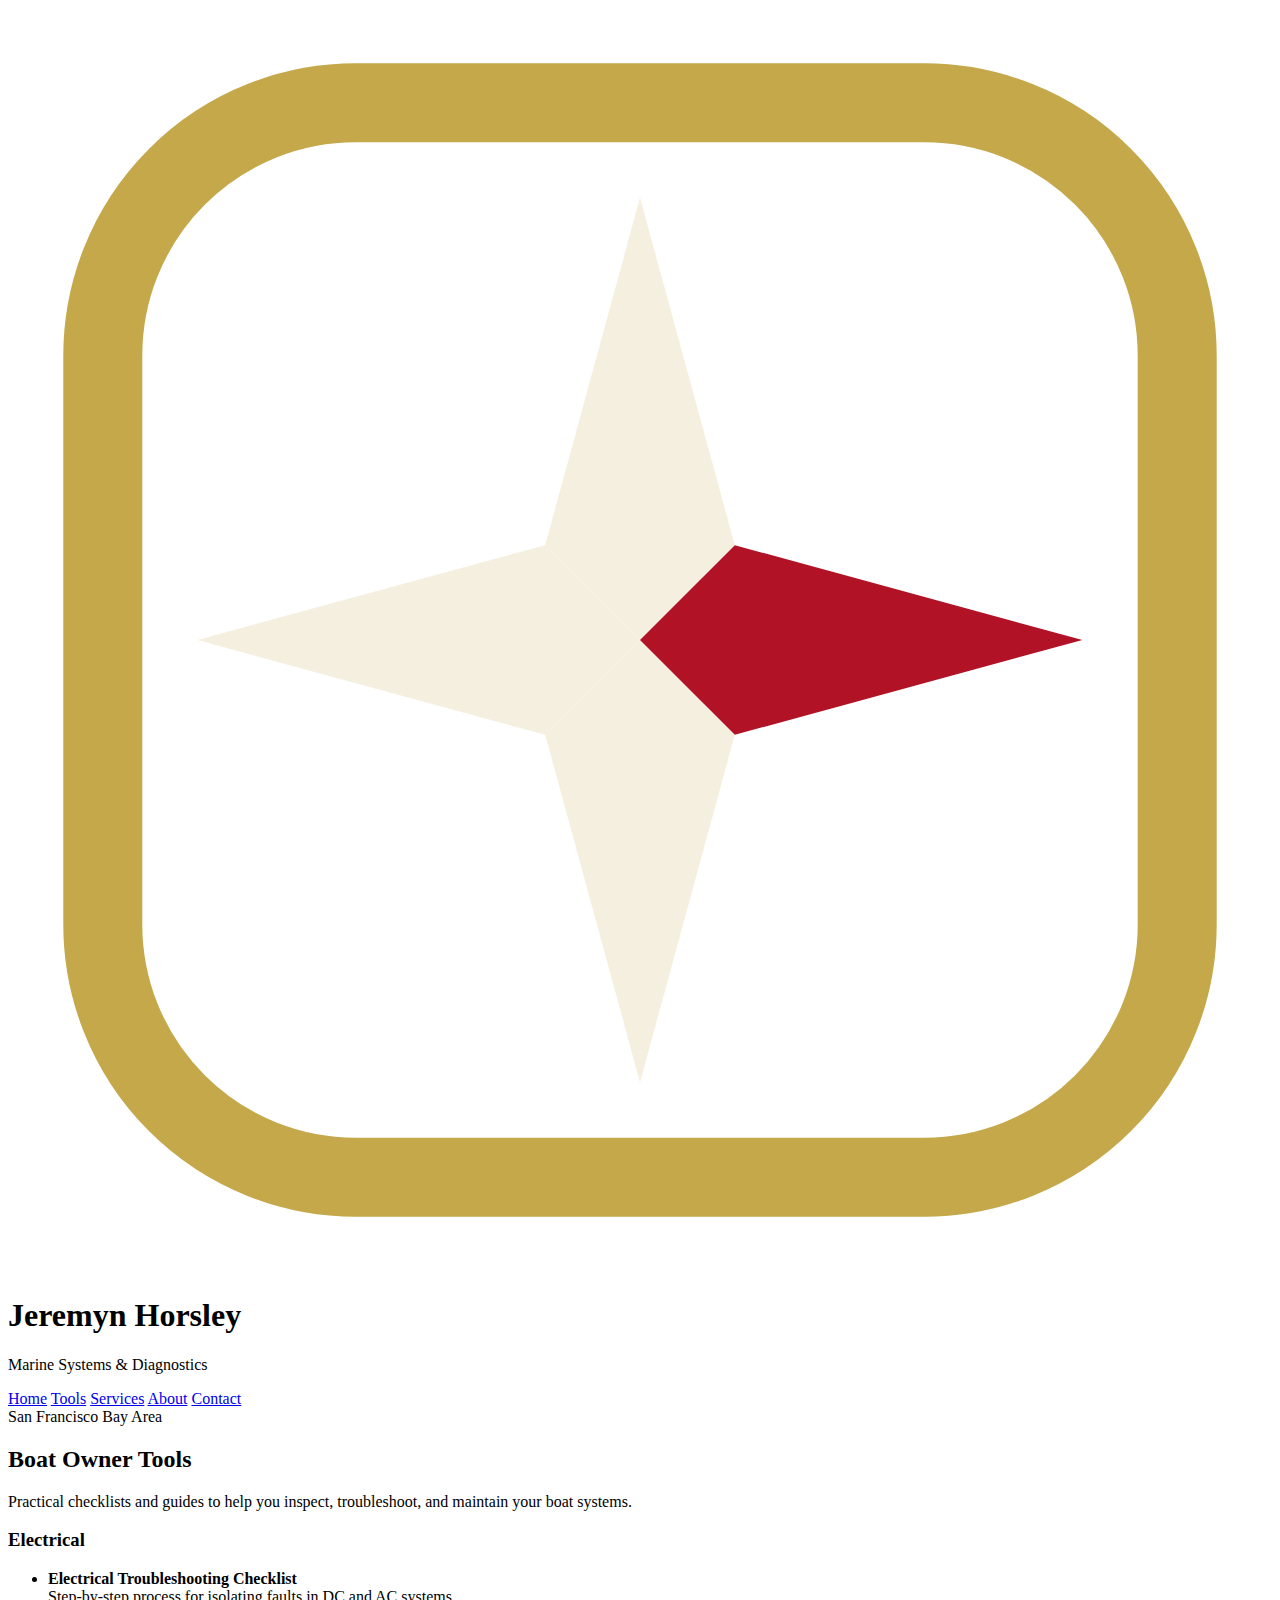
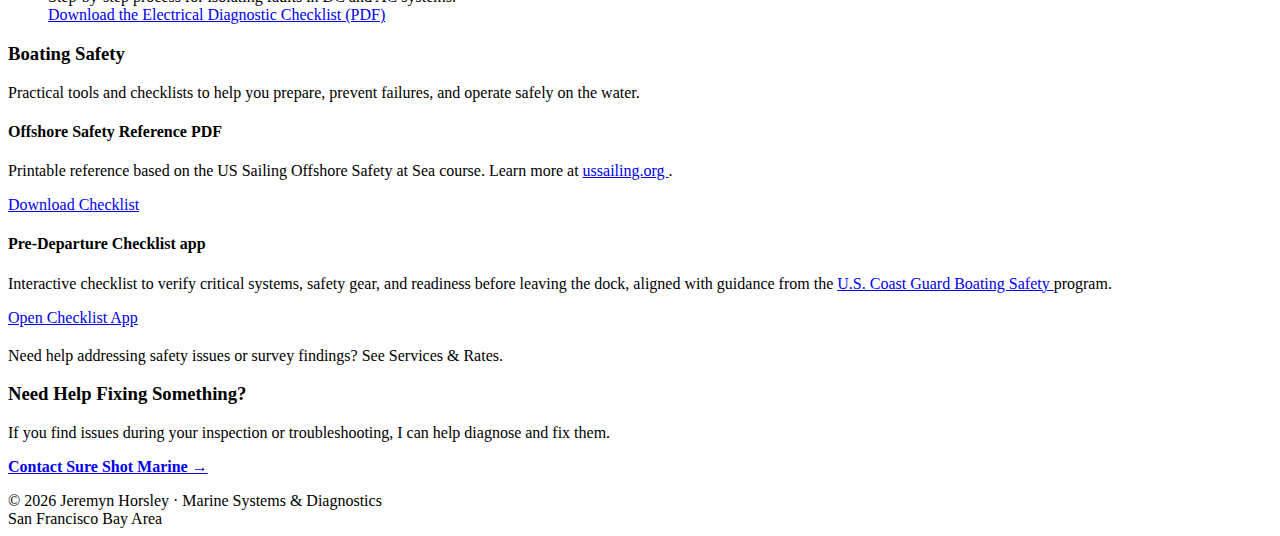
<file: tools.html>
<!DOCTYPE html>
<html lang="en">
<head>
  <meta charset="UTF-8" />
  <meta name="viewport" content="width=device-width, initial-scale=1" />
  <title>Sure Shot Marine | Boat Owner Tools</title>

  <meta name="description" content="Free boat owner tools and checklists for electrical systems, safety inspections, and troubleshooting. Built from real field experience in the San Francisco Bay Area." />

  <link rel="canonical" href="https://sureshotmarine.com/tools.html" />

  <meta property="og:site_name" content="Sure Shot Marine">
  <meta property="og:title" content="Boat Owner Tools | Sure Shot Marine">
  <meta property="og:description" content="Free checklists and guides to help boat owners inspect, troubleshoot, and maintain their systems.">
  <meta property="og:type" content="website">
  <meta property="og:url" content="https://sureshotmarine.com/tools.html">
  <meta property="og:image" content="https://sureshotmarine.com/assets/images/ericson-banner.jpg">

  <meta name="twitter:card" content="summary_large_image">
  <meta name="twitter:title" content="Boat Owner Tools | Sure Shot Marine">
  <meta name="twitter:description" content="Free checklists and guides for boat electrical systems and safety.">
  <meta name="twitter:image" content="https://sureshotmarine.com/assets/images/ericson-banner.jpg">

  <link rel="stylesheet" href="assets/css/styles.css" />
  <link rel="icon" type="image/svg+xml" href="assets/brand-mark.svg" />
</head>

<body>
<div class="wrap">

  <header>
    <div class="brand">
      <svg class="brand-mark" viewBox="0 0 40 40" aria-hidden="true">
        <rect x="3" y="3" width="34" height="34" rx="8" fill="none" stroke="#C4A84A" stroke-width="2.5"/>
        <polygon points="20,6 23,17 20,20 17,17" fill="#F5EFE0"/>
        <polygon points="20,34 23,23 20,20 17,23" fill="#F5EFE0"/>
        <polygon points="6,20 17,23 20,20 17,17" fill="#F5EFE0"/>
        <polygon points="34,20 23,23 20,20 23,17" fill="#B11226"/>
      </svg>
      <div>
        <h1>Jeremyn Horsley</h1>
        <p>Marine Systems &amp; Diagnostics</p>
      </div>
    </div>

    <nav aria-label="Site">
      <a href="index.html">Home</a>
      <a class="active" href="tools.html">Tools</a>
      <a href="services.html">Services</a>
      <a href="about.html">About</a>
      <a href="contact.html">Contact</a>
    </nav>
  </header>

  <main>

    <!-- HERO -->
    <section class="hero">
      <div class="hero__inner">
        <div class="kicker"><span class="dot" aria-hidden="true"></span> San Francisco Bay Area</div>
        <h2 class="hero__title">Boat Owner Tools</h2>
        <p class="hero__lede">
          Practical checklists and guides to help you inspect, troubleshoot, and maintain your boat systems.
        </p>
      </div>
    </section>

    <!-- ELECTRICAL -->
    <section>
      <h3>Electrical</h3>
      <ul class="clean">
        <li>
          <strong>Electrical Troubleshooting Checklist</strong><br />
          Step-by-step process for isolating faults in DC and AC systems.<br />
          <a class="btn" href="assets/checklists/ELECTRICAL-SYSTEM-DIAGNOSTIC-EVALUATION.pdf">
            Download the Electrical Diagnostic Checklist (PDF)
          </a>
        </li>
      </ul>
    </section>

    <!-- SAFETY -->
    <section data-color="parchment">
      <h3>Boating Safety</h3>
      <p class="subnote">
        Practical tools and checklists to help you prepare, prevent failures, and operate safely on the water.
      </p>
    
      <div class="grid">
    
        <div class="card">
          <h4>Offshore Safety Reference <span class="pill">PDF</span></h4>
          <p>
            Printable reference based on the US Sailing Offshore Safety at Sea course. 
            Learn more at 
            <a href="https://www.ussailing.org" target="_blank" rel="noopener noreferrer">
              ussailing.org
            </a>.
          </p>
          <a class="btn" href="assets/checklists/Safety at Sea Reference.pdf">
            Download Checklist
          </a>
        </div>
    
        <div class="card">
          <h4>Pre-Departure Checklist <span class="pill">app</span></h4>
          <p>
            Interactive checklist to verify critical systems, safety gear, and readiness before leaving the dock, 
            aligned with guidance from the 
            <a href="https://www.uscgboating.org/" target="_blank" rel="noopener noreferrer">
              U.S. Coast Guard Boating Safety
            </a> program.
          </p>
          <a class="btn" href="safety-checklist.html">
            Open Checklist App
          </a>
        </div>
    
      </div>
    
      <p class="subnote" style="margin-top:1.25rem;">
        Need help addressing safety issues or survey findings? See Services &amp; Rates.
      </p>
    </section>

    <!-- CTA -->
    <section>
      <h3>Need Help Fixing Something?</h3>
      <p>
        If you find issues during your inspection or troubleshooting, I can help diagnose and fix them.
      </p>
      <p>
        <a href="contact.html"><strong>Contact Sure Shot Marine →</strong></a>
      </p>
    </section>

  </main>

  <footer>
    <div>© <span id="year"></span> Jeremyn Horsley · Marine Systems & Diagnostics</div>
    <div>San Francisco Bay Area</div>
  </footer>

</div>

<script>
  document.getElementById("year").textContent = new Date().getFullYear();
</script>

</body>
</html>
</file>
<file: assets/css/styles.css>

</file>
